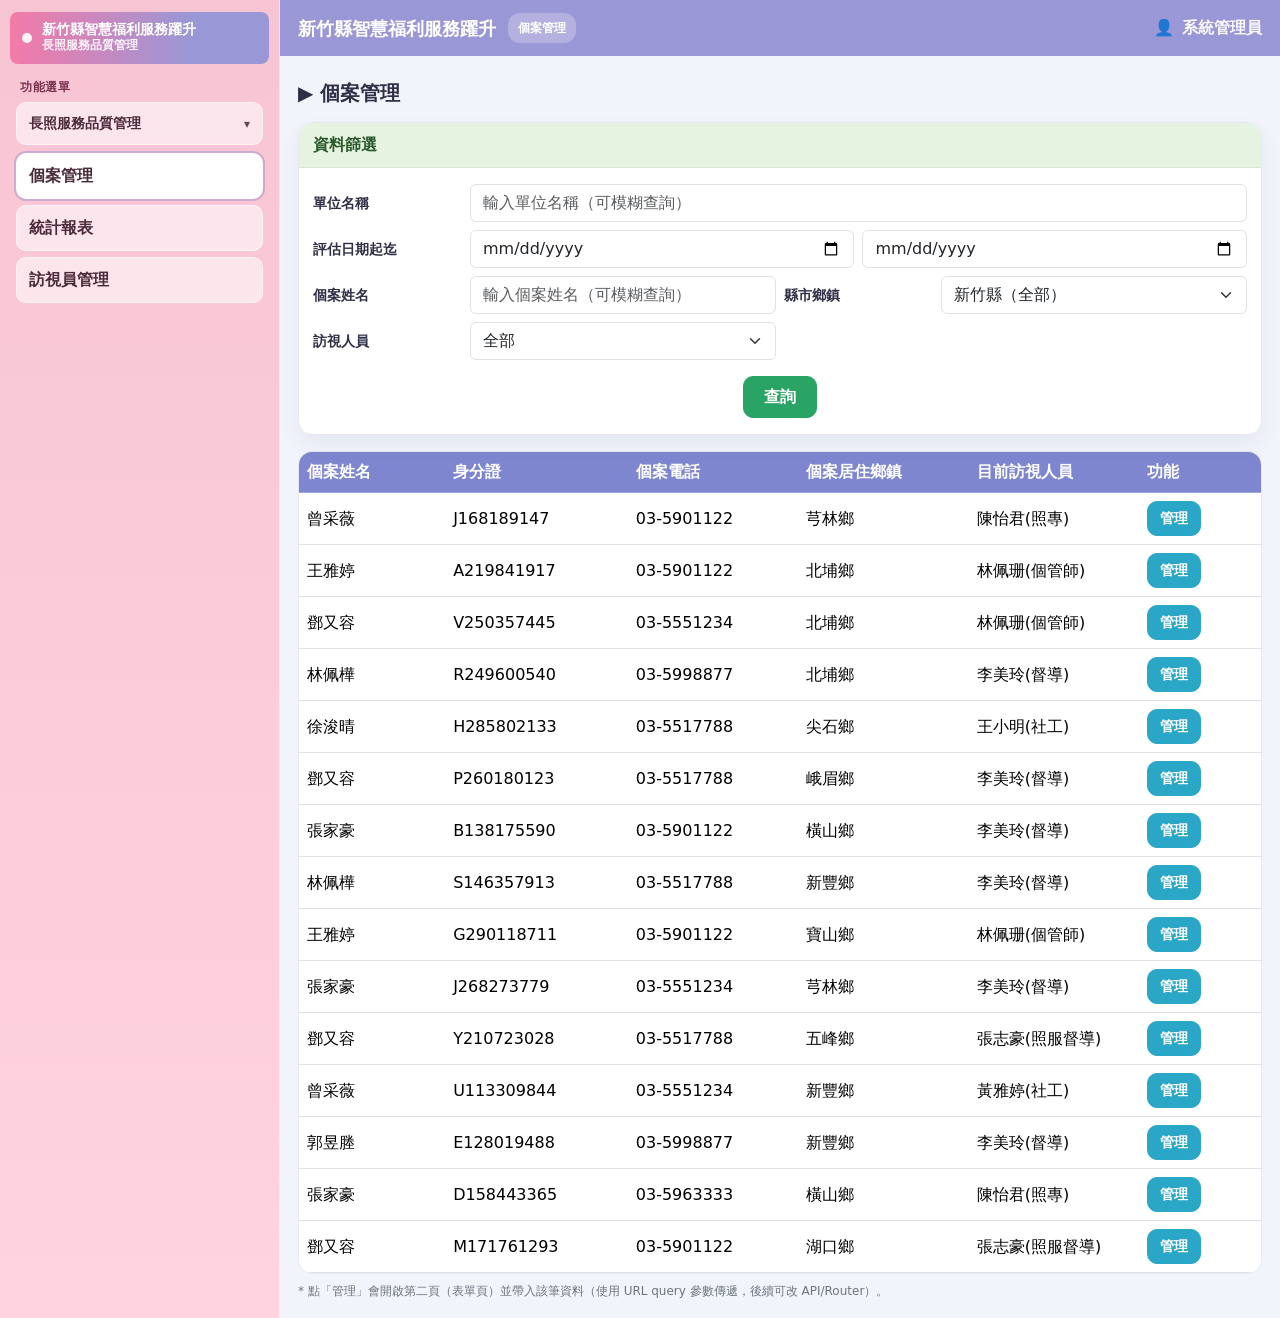
<file: index.html>
<!doctype html>
<html lang="zh-Hant-TW">
<head>
  <meta charset="utf-8" />
  <meta name="viewport" content="width=device-width, initial-scale=1" />
  <title>長照服務品質管理｜個案管理（查詢）</title>

  <!-- Bootstrap 5 (CDN) -->
  <link href="https://cdn.jsdelivr.net/npm/bootstrap@5.3.3/dist/css/bootstrap.min.css" rel="stylesheet" />
  <link rel="stylesheet" href="./assets/style.css" />
</head>
<body>
  <div class="app">
    <!-- Sidebar -->
    <aside class="sidebar">
      <div class="brand">
        <span class="dot"></span>
        <div>
          <div style="font-size:14px; line-height:1;">新竹縣智慧福利服務躍升</div>
          <div style="font-size:12px; opacity:.9; font-weight:800;">長照服務品質管理</div>
        </div>
      </div>

      <div class="nav-title">功能選單</div>

      <!-- 主類別：長照服務品質管理（可展開） -->
      <details class="mt-1" open>
        <summary class="menu-summary">
          <span class="menu-summary-title">長照服務品質管理</span>
          <span class="menu-summary-caret">▾</span>
        </summary>

        <ul class="menu mt-2">
          <li>
            <a class="active" href="./index.html">
              <span>個案管理</span>
            </a>
          </li>
          <li>
            <a href="./report.html">
              <span>統計報表</span>
            </a>
          </li>
          <li>
            <a href="./staff.html">
              <span>訪視員管理</span>
            </a>
          </li>
        </ul>
      </details>
    </aside>

    <!-- Main -->
    <main class="main">
      <header class="topbar">
        <div class="left">
          <span style="font-size:18px;">新竹縣智慧福利服務躍升</span>
          <span class="pill">個案管理</span>
        </div>
        <div style="opacity:.95; font-weight:800;">
          <span class="me-2">👤</span>系統管理員
        </div>
      </header>

      <div class="content">
        <div class="page-title">▶ 個案管理</div>

        <!-- Search card -->
        <section class="card">
          <div class="card-header-soft">資料篩選</div>

          <div class="form-grid">
            <!-- 查詢條件版面（依需求重新排列） -->
            <div class="search-rows">
              <!-- 1) 單位名稱：獨立一條 -->
              <div class="row align-items-center g-2 mb-2">
                <div class="col-lg-2"><label class="lbl" for="unitName">單位名稱</label></div>
                <div class="col-lg-10">
                  <input id="unitName" class="form-control" placeholder="輸入單位名稱（可模糊查詢）" />
                </div>
              </div>

              <!-- 2) 評估日期起迄：獨立一條 -->
              <div class="row align-items-center g-2 mb-2">
                <div class="col-lg-2"><label class="lbl" for="dateStart">評估日期起迄</label></div>
                <div class="col-lg-10 d-flex gap-2">
                  <input id="dateStart" type="date" class="form-control" />
                  <input id="dateEnd" type="date" class="form-control" />
                </div>
              </div>

              <!-- 3) 左：個案姓名｜右：縣市鄉鎮 -->
              <div class="row align-items-center g-2 mb-2">
                <div class="col-lg-2"><label class="lbl" for="caseName">個案姓名</label></div>
                <div class="col-lg-4">
                  <input id="caseName" class="form-control" placeholder="輸入個案姓名（可模糊查詢）" />
                </div>

                <div class="col-lg-2"><label class="lbl" for="town">縣市鄉鎮</label></div>
                <div class="col-lg-4">
                  <select id="town" class="form-select"></select>
                </div>
              </div>

              <!-- 4) 訪視人員：左邊下拉 -->
              <div class="row align-items-center g-2">
                <div class="col-lg-2"><label class="lbl" for="visitStaff">訪視人員</label></div>
                <div class="col-lg-4">
                  <select id="visitStaff" class="form-select"></select>
                </div>
                <div class="col-lg-6"></div>
              </div>
            </div>
          </div>

          <div class="actions-row">
            <button id="btnSearch" class="btn btn-brand">查詢</button>
          </div>
        </section>

        <!-- Results table -->
        <div class="table-wrap mt-3">
          <table class="table table-hover mb-0">
            <thead>
              <tr>
                <th style="width: 12%;">個案姓名</th>
                <th style="width: 15%;">身分證</th>
                <th style="width: 14%;">個案電話</th>
                <th style="width: 14%;">個案居住鄉鎮</th>
                <th style="width: 14%;">目前訪視人員</th>
                <th style="width: 10%;">功能</th>
              </tr>
            </thead>
            <tbody id="resultBody">
              <!-- rows injected by JS -->
            </tbody>
          </table>
        </div>

        <div class="small-hint mt-2">
          * 點「管理」會開啟第二頁（表單頁）並帶入該筆資料（使用 URL query 參數傳遞，後續可改 API/Router）。
        </div>
      </div>
    </main>
  </div>

  <script src="./assets/app.js"></script>
  <script>
    (async function init(){
      const data = await JOY.loadData();
      JOY.setSelectOptions(document.getElementById("town"), data.hsinchuTowns, "新竹縣（全部）");
      JOY.setSelectOptions(document.getElementById("visitStaff"), data.visitStaff || [], "全部");

      // initial render
      renderTable(data.mockRecords);

      document.getElementById("btnSearch").addEventListener("click", () => {
        const unitName = document.getElementById("unitName").value.trim();
        const caseName = document.getElementById("caseName").value.trim();
        const dateStart = document.getElementById("dateStart").value.trim();
        const dateEnd   = document.getElementById("dateEnd").value.trim();
        const town = document.getElementById("town").value;
        const visitStaff = document.getElementById("visitStaff").value;

        const filtered = data.mockRecords.filter(r => {
          return JOY.includesLike(r.unitName, unitName)
            && JOY.includesLike(r.caseName, caseName)
            && JOY.inDateRangeISO(r.assessDateISO, dateStart, dateEnd)
            && (town ? r.town === town : true)
            && (visitStaff ? r.visitStaff === visitStaff : true);
        });

        renderTable(filtered);
      });

      function renderTable(list){
        const tbody = document.getElementById("resultBody");
        tbody.innerHTML = "";

        if(!list.length){
          const tr = document.createElement("tr");
          tr.innerHTML = `<td colspan="6" class="text-center text-muted">查無資料</td>`;
          tbody.appendChild(tr);
          return;
        }

        for(const r of list){
          const tr = document.createElement("tr");
          tr.innerHTML = `
            <td>${escapeHtml(r.caseName)}</td>
            <td>${escapeHtml(r.idNo)}</td>
            <td>${escapeHtml(r.phone)}</td>
            <td>${escapeHtml(r.town)}</td>
            <td>${escapeHtml(r.visitStaff || "")}</td>
            <td>
              <button class="btn btn-action btn-sm" data-id="${r.id}">管理</button>
            </td>
          `;
          tbody.appendChild(tr);
        }

        tbody.querySelectorAll("button[data-id]").forEach(btn => {
          btn.addEventListener("click", () => {
            const id = btn.getAttribute("data-id");
            window.location.href = `./form.html?id=${encodeURIComponent(id)}`;
          });
        });
      }

      function escapeHtml(str){
        return String(str ?? "")
          .replaceAll("&","&amp;")
          .replaceAll("<","&lt;")
          .replaceAll(">","&gt;")
          .replaceAll('"',"&quot;")
          .replaceAll("'","&#039;");
      }
    })();
  </script>
</body>
</html>
</file>
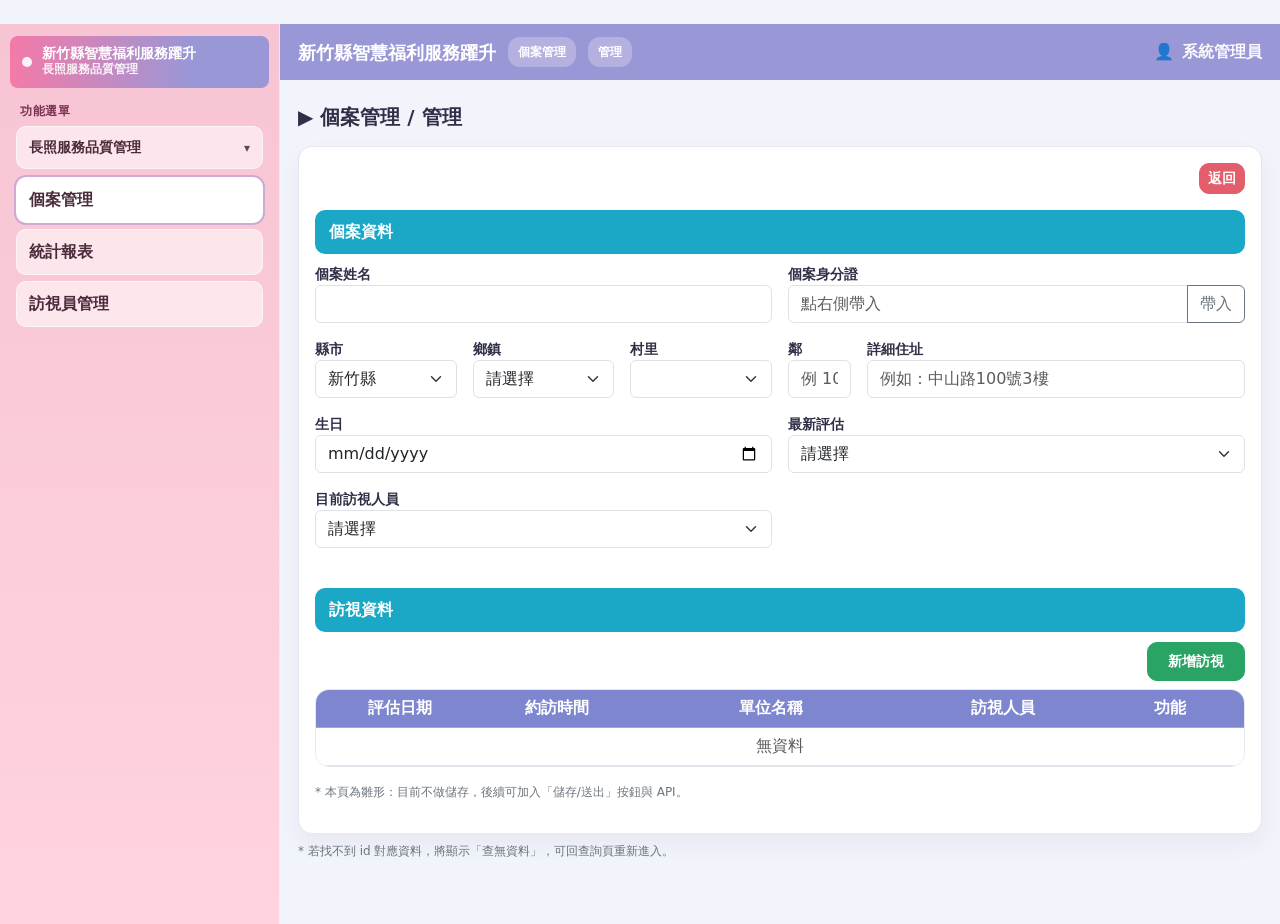
<file: form.html>
﻿﻿﻿﻿<!doctype html>
<html lang="zh-Hant-TW">
<head>
  <meta charset="utf-8" />
  <meta name="viewport" content="width=device-width, initial-scale=1" />
  <title>長照服務品質管理｜個案管理（管理）</title>

  <!-- Bootstrap 5 (CDN) -->
  <link href="https://cdn.jsdelivr.net/npm/bootstrap@5.3.3/dist/css/bootstrap.min.css" rel="stylesheet" />
  <link rel="stylesheet" href="./assets/style.css" />
</head>
<body>
  <div class="app">
    <!-- Sidebar -->
    <aside class="sidebar">
      <div class="brand">
        <span class="dot"></span>
        <div>
          <div style="font-size:14px; line-height:1;">新竹縣智慧福利服務躍升</div>
          <div style="font-size:12px; opacity:.9; font-weight:800;">長照服務品質管理</div>
        </div>
      </div>

      <div class="nav-title">功能選單</div>

      <details class="mt-1" open>
        <summary class="menu-summary">
          <span class="menu-summary-title">長照服務品質管理</span>
          <span class="menu-summary-caret">▾</span>
        </summary>

        <ul class="menu mt-2">
          <li>
            <a class="active" href="./index.html">
              <span>個案管理</span>
            </a>
          </li>
          <li>
            <a href="./report.html">
              <span>統計報表</span>
            </a>
          </li>
          <li>
            <a href="./staff.html">
              <span>訪視員管理</span>
            </a>
          </li>
        </ul>
      </details>
    </aside>

    <!-- Main -->
    <main class="main">
      <header class="topbar">
        <div class="left">
          <span style="font-size:18px;">新竹縣智慧福利服務躍升</span>
          <span class="pill">個案管理</span>
          <span class="pill">管理</span>
        </div>
        <div style="opacity:.95; font-weight:800;">
          <span class="me-2">👤</span>系統管理員
        </div>
      </header>

      <div class="content">
        <div class="page-title">▶ 個案管理 / 管理</div>

        
        <section class="card p-3">
          <div class="inline-tools">
            <button id="btnBack" class="btn btn-danger-soft btn-sm">返回</button>
          </div>

          <div class="section-title">個案資料</div>

          <form id="caseForm">
            <div class="row g-3">
              <!-- Row 1: 個案姓名 / 個案身分證 -->
              <div class="col-lg-6">
                <label class="lbl" for="fCaseName">個案姓名</label>
                <input id="fCaseName" class="form-control" />
              </div>

              <div class="col-lg-6">
                <label class="lbl" for="fIdNo">個案身分證</label>
                <div class="input-group">
                  <input id="fIdNo" class="form-control" placeholder="點右側帶入" readonly />
                  <button class="btn btn-outline-secondary" type="button" id="btnFillIdNo">帶入</button>
                </div>
              </div>

              <!-- Row 2: 住址（同一行：縣市、鄉鎮、村里、鄰、詳細住址） -->
              <div class="col-lg-2">
                <label class="lbl" for="fCounty">縣市</label>
                <select id="fCounty" class="form-select">
                  <option value="新竹縣">新竹縣</option>
                </select>
              </div>

              <div class="col-lg-2">
                <label class="lbl" for="fTown">鄉鎮</label>
                <select id="fTown" class="form-select"></select>
              </div>

              <div class="col-lg-2">
                <label class="lbl" for="fVillage">村里</label>
                <select id="fVillage" class="form-select"></select>
              </div>

              <div class="col-lg-1">
                <label class="lbl" for="fNeighbor">鄰</label>
                <input id="fNeighbor" class="form-control" placeholder="例 10" />
              </div>

              <div class="col-lg-5">
                <label class="lbl" for="fAddressDetail">詳細住址</label>
                <input id="fAddressDetail" class="form-control" placeholder="例如：中山路100號3樓" />
              </div>

              <!-- Row 3: 生日 / 評估 -->
              <div class="col-lg-6">
                <label class="lbl" for="fBirthday">生日</label>
                <input id="fBirthday" type="date" class="form-control" />
              </div>

              <div class="col-lg-6">
                <label class="lbl" for="fAssessmentType">最新評估</label>
                <select id="fAssessmentType" class="form-select">
                  <option value="">請選擇</option>
                  <option value="初評">初評</option>
                  <option value="一般複評">一般複評</option>
                  <option value="出準初評">出準初評</option>
                  <option value="短期間重複評估">短期間重複評估</option>
                  <option value="住宿式機構">住宿式機構</option>
                </select>
              </div>

              <!-- Row 4: 訪視人員（最下面，單行左） -->
              <div class="col-lg-6">
                <label class="lbl" for="fVisitStaff">目前訪視人員</label>
                <select id="fVisitStaff" class="form-select"></select>
              </div>
              <div class="col-lg-6"></div>
              <!-- 訪視資料區塊 -->
              <div class="col-12">
                <div class="section-title mt-4">訪視資料</div>
                <div class="d-flex justify-content-end">
                  <button id="btnAddVisit" type="button" class="btn btn-brand btn-sm">新增訪視</button>
                </div>

                <div class="table-wrap mt-2">
                  <table class="table table-hover mb-0" aria-label="訪視資料表">
                    <thead>
                      <tr class="text-center">
                        <th style="width: 18%;">評估日期</th>
                        <th style="width: 16%;">約訪時間</th>
                        <th style="width: 30%;">單位名稱</th>
                        <th style="width: 20%;">訪視人員</th>
                        <th style="width: 16%;">功能</th>
                      </tr>
                    </thead>
                    <tbody id="visitTableBody">
                      <tr><td colspan="5" class="text-center text-muted">無資料</td></tr>
                    </tbody>
                  </table>
                </div>

              </div>

            </div>

            <div class="readonly-note mt-3">
              * 本頁為雛形：目前不做儲存，後續可加入「儲存/送出」按鈕與 API。
            </div>
          </form>
        </section>


        <div class="small-hint mt-2">
          * 若找不到 id 對應資料，將顯示「查無資料」，可回查詢頁重新進入。
        </div>
      </div>
    </main>
  </div>

  <script src="./assets/app.js"></script>
  <script>
    (async function init(){
      const id = JOY.getQueryParam("id");
      const data = await JOY.loadData();
      const rec = (data.mockRecords || []).find(x => x.id === id);
      document.getElementById("btnBack").addEventListener("click", () => {
        window.location.href = "./index.html";
      });

      // setup town/village/staff options
      JOY.setSelectOptions(document.getElementById("fTown"), data.hsinchuTowns || [], "請選擇");
      JOY.setSelectOptions(document.getElementById("fVisitStaff"), data.visitStaff || [], "請選擇");

      function refreshVillages(){
        const town = document.getElementById("fTown").value;
        const villages = JOY.safeGetVillages(data, town);
        JOY.setSelectOptions(document.getElementById("fVillage"), villages, "請選擇");
      }
      document.getElementById("fTown").addEventListener("change", refreshVillages);

      if(!rec){
        alert("查無資料（mock），請返回查詢頁重新操作。");
        return;
      }

      // fill fields from record
      document.getElementById("fCaseName").value = rec.caseName || "";
      document.getElementById("fBirthday").value = rec.birthday || "";
document.getElementById("fTown").value = rec.town || "";
      refreshVillages();
      document.getElementById("fVillage").value = rec.village || "";
      document.getElementById("fNeighbor").value = rec.neighbor || "";
      document.getElementById("fAddressDetail").value = rec.addressDetail || "";
document.getElementById("fVisitStaff").value = rec.visitStaff || "";

      // 模擬三筆資料 (移至外層以便 click 事件使用)
      const mockVisitRows = [
        { id: "m1", assessDate: "2024-12-01", visitTime: "09:00", unitName: "新竹縣長照中心", visitStaff: "王小明" },
        { id: "m2", assessDate: "2025-01-15", visitTime: "14:00", unitName: "竹北日照中心", visitStaff: "陳大文" },
        { id: "m3", assessDate: "2025-02-20", visitTime: "10:30", unitName: "湖口護理之家", visitStaff: "林小美" }
      ];

      // render visit records table
      function renderVisitTable(){
        const currentStaff = document.getElementById("fVisitStaff").value || "";
        const tbody = document.getElementById("visitTableBody");
        
        tbody.innerHTML = "";
        mockVisitRows
          .forEach(v => {
            const tr = document.createElement("tr");
            tr.innerHTML = `
              <td class="text-center">${escapeHtml(v.assessDate)}</td>
              <td class="text-center">${escapeHtml(v.visitTime)}</td>
              <td>${escapeHtml(v.unitName)}</td>
              <td class="text-center">${escapeHtml(v.visitStaff)}</td>
              <td class="text-center">
                <button type="button" class="btn btn-primary btn-sm" data-act="edit" data-id="${v.id}">管理</button>
              </td>
            `;
            tbody.appendChild(tr);
          });
      }
      renderVisitTable();

      document.getElementById("fVisitStaff").addEventListener("change", renderVisitTable);

      document.getElementById("visitTableBody").addEventListener("click", (e) => {
        const btn = e.target.closest("button");
        if(!btn) return;
        const id = btn.getAttribute("data-id");
        const act = btn.getAttribute("data-act");
        const v = mockVisitRows.find(x => x.id === id);
        if(!v) return;
        
        // 跳轉至訪視紀錄表單頁面，傳遞 visitId, act, 以及原本的 caseId (用於返回)
        const caseId = JOY.getQueryParam("id");
        window.location.href = `./visit-form.html?visitId=${encodeURIComponent(id)}&act=${encodeURIComponent(act)}&caseId=${encodeURIComponent(caseId)}`;
      });

      // Add Visit Button
      document.getElementById("btnAddVisit").addEventListener("click", () => {
        const caseId = JOY.getQueryParam("id");
        window.location.href = `./visit-form.html?act=add&caseId=${encodeURIComponent(caseId)}`;
      });

      // ID No fill button
      const btnFill = document.getElementById("btnFillIdNo");
      btnFill.addEventListener("click", () => {
        document.getElementById("fIdNo").value = rec.idNo || "";
      });

      function escapeHtml(str){
        return String(str ?? "")
          .replaceAll("&","&amp;")
          .replaceAll("<","&lt;")
          .replaceAll(">","&gt;")
          .replaceAll('"',"&quot;")
          .replaceAll("'","&#039;");
      }

      // default check for 1966 (mock: random)
    })();
  </script>
</body>
</html>
</file>
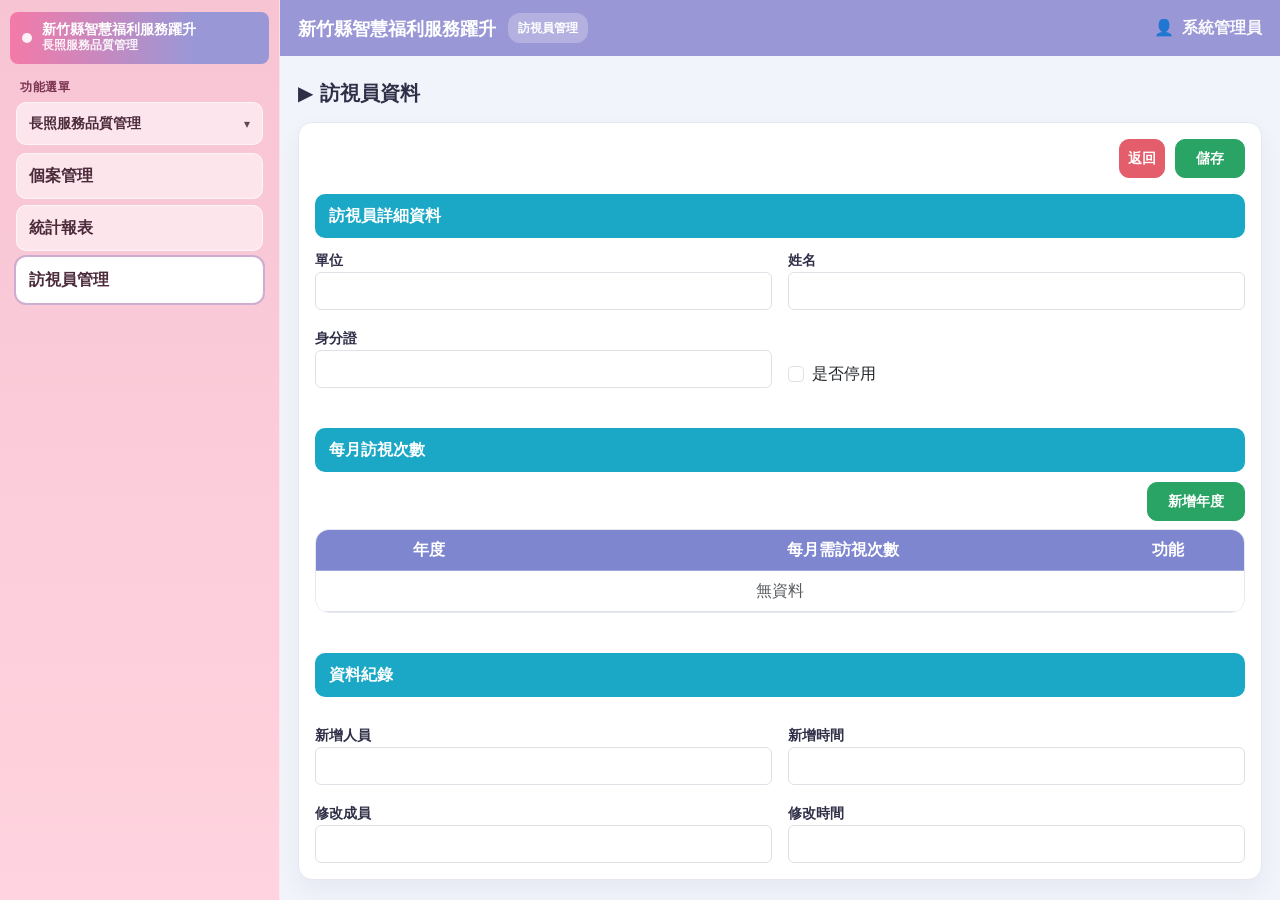
<file: staff-form.html>
<!doctype html>
<html lang="zh-Hant-TW">
<head>
  <meta charset="utf-8" />
  <meta name="viewport" content="width=device-width, initial-scale=1" />
  <title>長照服務品質管理｜訪視員資料</title>

  <!-- Bootstrap 5 (CDN) -->
  <link href="https://cdn.jsdelivr.net/npm/bootstrap@5.3.3/dist/css/bootstrap.min.css" rel="stylesheet" />
  <link rel="stylesheet" href="./assets/style.css" />
</head>
<body>
  <div class="app">
    <!-- Sidebar -->
    <aside class="sidebar">
      <div class="brand">
        <span class="dot"></span>
        <div>
          <div style="font-size:14px; line-height:1;">新竹縣智慧福利服務躍升</div>
          <div style="font-size:12px; opacity:.9; font-weight:800;">長照服務品質管理</div>
        </div>
      </div>

      <div class="nav-title">功能選單</div>

      <details class="mt-1" open>
        <summary class="menu-summary">
          <span class="menu-summary-title">長照服務品質管理</span>
          <span class="menu-summary-caret">▾</span>
        </summary>

        <ul class="menu mt-2">
          <li>
            <a href="./index.html">
              <span>個案管理</span>
            </a>
          </li>
          <li>
            <a href="./report.html">
              <span>統計報表</span>
            </a>
          </li>
          <li>
            <a class="active" href="./staff.html">
              <span>訪視員管理</span>
            </a>
          </li>
        </ul>
      </details>
    </aside>

    <!-- Main -->
    <main class="main">
      <header class="topbar">
        <div class="left">
          <span style="font-size:18px;">新竹縣智慧福利服務躍升</span>
          <span class="pill">訪視員管理</span>
        </div>
        <div style="opacity:.95; font-weight:800;">
          <span class="me-2">👤</span>系統管理員
        </div>
      </header>

      <div class="content">
        <div class="page-title">▶ 訪視員資料</div>

        <section class="card p-3">
          <div class="inline-tools">
            <button id="btnBack" type="button" class="btn btn-danger-soft btn-sm">返回</button>
            <button id="btnSave" type="button" class="btn btn-brand btn-sm">儲存</button>
          </div>

          <div class="section-title">訪視員詳細資料</div>

          <form id="staffForm">
            <div class="row g-3">
              
              <div class="col-lg-6">
                <label class="lbl" for="fUnit">單位</label>
                <input id="fUnit" class="form-control" />
              </div>
              <div class="col-lg-6">
                <label class="lbl" for="fName">姓名</label>
                <input id="fName" class="form-control" />
              </div>

              <div class="col-lg-6">
                <label class="lbl" for="fIdNo">身分證</label>
                <input id="fIdNo" class="form-control" />
              </div>
              <div class="col-lg-6 d-flex align-items-end">
                <div class="form-check">
                  <input class="form-check-input" type="checkbox" id="fDisabled">
                  <label class="form-check-label" for="fDisabled">是否停用</label>
                </div>
              </div>

              <!-- Monthly Visit Count Section -->
              <div class="col-12">
                <div class="section-title mt-4">每月訪視次數</div>
                <div class="d-flex justify-content-end">
                  <button id="btnAddYear" type="button" class="btn btn-brand btn-sm">新增年度</button>
                </div>
                <div class="table-wrap mt-2">
                  <table class="table table-hover mb-0">
                    <thead>
                      <tr>
                        <th class="text-center">年度</th>
                        <th class="text-center">每月需訪視次數</th>
                        <th style="width: 100px;">功能</th>
                      </tr>
                    </thead>
                    <tbody id="visitCountBody"></tbody>
                  </table>
                </div>
              </div>

              <!-- Audit fields -->
              <div class="col-12"><div class="section-title mt-4">資料紀錄</div></div>
              
              <div class="col-lg-6">
                <label class="lbl" for="fCreatedBy">新增人員</label>
                <input id="fCreatedBy" class="form-control" readonly />
              </div>
              <div class="col-lg-6">
                <label class="lbl" for="fCreatedAt">新增時間</label>
                <input id="fCreatedAt" class="form-control" readonly />
              </div>
              <div class="col-lg-6">
                <label class="lbl" for="fUpdatedBy">修改成員</label>
                <input id="fUpdatedBy" class="form-control" readonly />
              </div>
              <div class="col-lg-6">
                <label class="lbl" for="fUpdatedAt">修改時間</label>
                <input id="fUpdatedAt" class="form-control" readonly />
              </div>

            </div>
          </form>
        </section>
      </div>
    </main>
  </div>

  <script src="./assets/app.js"></script>
  <script>
    (async function init(){
      if (!window.JOY) { alert("app.js not loaded!"); return; }
      const act = JOY.getQueryParam("act"); // 'edit' or 'add'
      const id = JOY.getQueryParam("id");
      
      // 模擬訪視員資料 (實務上應從 API 取得)
      // 包含新增/修改的紀錄
      const mockStaffData = {
        "s1": { 
          id: "s1", unit: "新竹縣長照中心", name: "王小明", idNo: "A123456789", disabled: false, 
          createdBy: "系統管理員", createdAt: "2025-01-10 09:00:00", updatedBy: "系統管理員", updatedAt: "2025-01-10 09:00:00",
          visitCounts: [{year: "113", count: 20}, {year: "114", count: 25}]
        },
        "s2": { 
          id: "s2", unit: "竹北日照中心", name: "陳大文", idNo: "B123456789", disabled: false, 
          createdBy: "系統管理員", createdAt: "2025-01-11 14:30:00", updatedBy: "系統管理員", updatedAt: "2025-01-11 14:30:00",
          visitCounts: [{year: "114", count: 30}]
        },
        "s3": { 
          id: "s3", unit: "湖口護理之家", name: "林小美", idNo: "C123456789", disabled: true, 
          createdBy: "系統管理員", createdAt: "2025-02-01 11:00:00", updatedBy: "張督導", updatedAt: "2025-02-05 16:20:00",
          visitCounts: []
        }
      };

      const pageTitle = document.querySelector(".page-title");
      let currentVisitCounts = [];

      if (act === 'edit') {
        pageTitle.innerText = "▶ 訪視員管理 / 編輯";
        const rec = mockStaffData[id];
        if (rec) {
          document.getElementById("fUnit").value = rec.unit || "";
          document.getElementById("fName").value = rec.name || "";
          document.getElementById("fIdNo").value = rec.idNo || "";
          document.getElementById("fDisabled").checked = rec.disabled;
          document.getElementById("fCreatedBy").value = rec.createdBy || "";
          document.getElementById("fCreatedAt").value = rec.createdAt || "";
          document.getElementById("fUpdatedBy").value = rec.updatedBy || "";
          document.getElementById("fUpdatedAt").value = rec.updatedAt || "";
          currentVisitCounts = rec.visitCounts || [];
        } else {
          alert("查無此訪視員資料！");
          window.location.href = "./staff.html";
        }
      } else if (act === 'add') {
        pageTitle.innerText = "▶ 訪視員管理 / 新增";
        // 新增模式下，紀錄欄位為空，並預設帶入操作者資訊
        document.getElementById("fCreatedBy").value = "系統管理員 (儲存後產生)";
        document.getElementById("fCreatedAt").value = "(儲存後產生)";
        document.getElementById("fUpdatedBy").value = "";
        document.getElementById("fUpdatedAt").value = "";
        currentVisitCounts = [];
      }

      function renderVisitCounts() {
        const tbody = document.getElementById("visitCountBody");
        tbody.innerHTML = "";
        if (currentVisitCounts.length === 0) {
          tbody.innerHTML = `<tr><td colspan="3" class="text-center text-muted">無資料</td></tr>`;
          return;
        }
        currentVisitCounts.forEach((item, idx) => {
          const tr = document.createElement("tr");
          // In a real app, we'd use a unique ID for the record, but year is fine for this prototype.
          tr.innerHTML = `
            <td class="text-center">${JOY.escapeHtml(item.year)}</td>
            <td class="text-center">${JOY.escapeHtml(item.count)}</td>
            <td class="text-center"><button type="button" class="btn btn-primary btn-sm" data-act="edit-year" data-year="${item.year}">管理</button></td>
          `;
          tbody.appendChild(tr);
        });
      }

      renderVisitCounts();

      document.getElementById("btnAddYear").addEventListener("click", () => {
        window.location.href = `./staff-visit-count-form.html?act=add&staffId=${encodeURIComponent(id)}`;
      });

      // Event delegation for "管理" buttons in the visit count table
      document.getElementById("visitCountBody").addEventListener("click", (e) => {
        const btn = e.target.closest("button[data-act='edit-year']");
        if (!btn) return;
        const year = btn.dataset.year;
        window.location.href = `./staff-visit-count-form.html?act=edit&staffId=${encodeURIComponent(id)}&year=${year}`;
      });

      // 按鈕事件
      document.getElementById("btnBack").addEventListener("click", () => {
        window.location.href = `./staff.html`;
      });

      document.getElementById("btnSave").addEventListener("click", () => {
        const name = document.getElementById("fName").value;
        if (!name) {
          alert("請輸入姓名！");
          return;
        }
        alert(`儲存成功！\n\n姓名：${name}`);
        window.location.href = `./staff.html`;
      });

    })();
  </script>
</body>
</html>
</file>
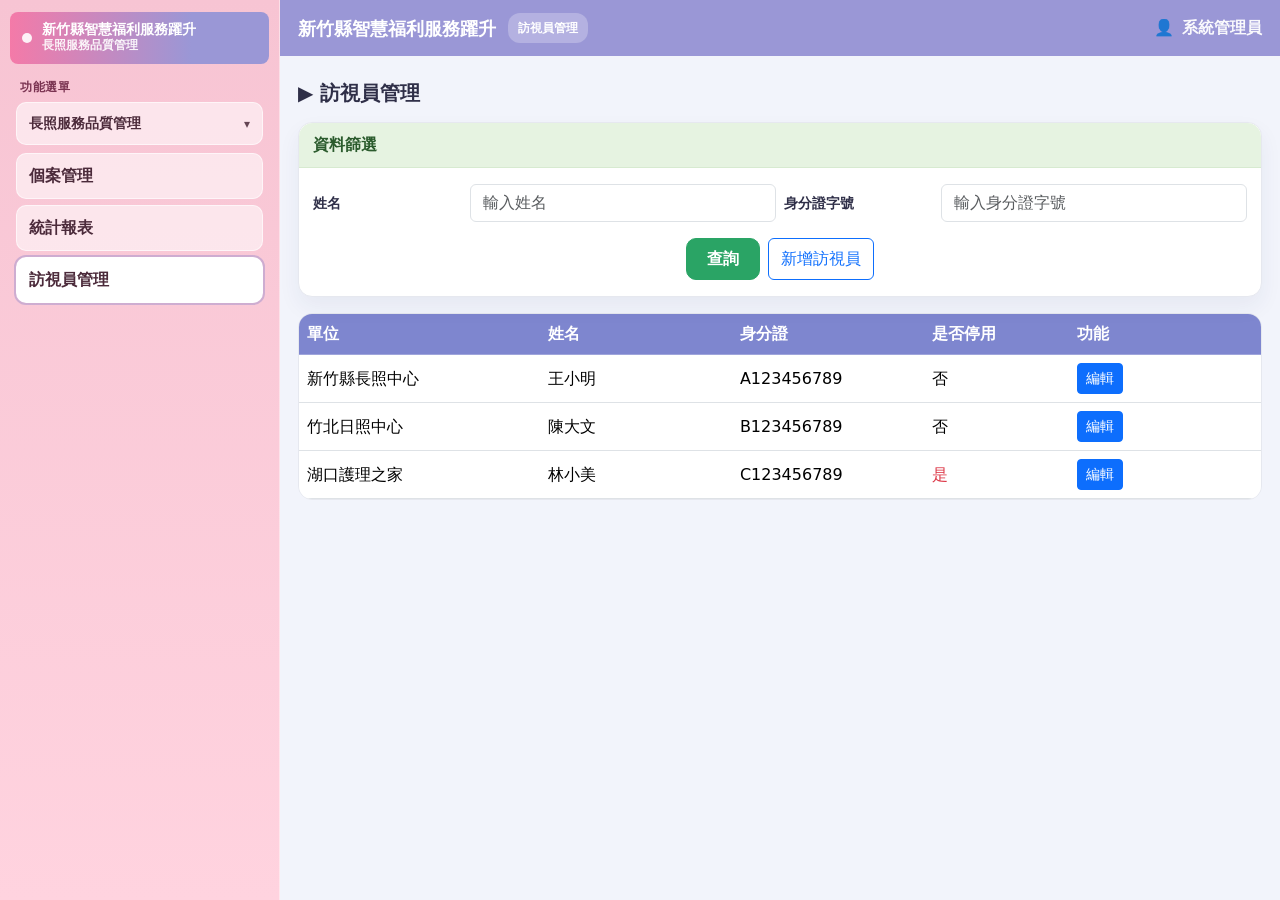
<file: staff-visit-count-form.html>
<!doctype html>
<html lang="zh-Hant-TW">
<head>
  <meta charset="utf-8" />
  <meta name="viewport" content="width=device-width, initial-scale=1" />
  <title>長照服務品質管理｜編輯訪視次數</title>

  <!-- Bootstrap 5 (CDN) -->
  <link href="https://cdn.jsdelivr.net/npm/bootstrap@5.3.3/dist/css/bootstrap.min.css" rel="stylesheet" />
  <link rel="stylesheet" href="./assets/style.css" />
</head>
<body>
  <div class="app">
    <!-- Sidebar -->
    <aside class="sidebar">
      <div class="brand">
        <span class="dot"></span>
        <div>
          <div style="font-size:14px; line-height:1;">新竹縣智慧福利服務躍升</div>
          <div style="font-size:12px; opacity:.9; font-weight:800;">長照服務品質管理</div>
        </div>
      </div>

      <div class="nav-title">功能選單</div>

      <details class="mt-1" open>
        <summary class="menu-summary">
          <span class="menu-summary-title">長照服務品質管理</span>
          <span class="menu-summary-caret">▾</span>
        </summary>

        <ul class="menu mt-2">
          <li>
            <a href="./index.html">
              <span>個案管理</span>
            </a>
          </li>
          <li>
            <a href="./report.html">
              <span>統計報表</span>
            </a>
          </li>
          <li>
            <a class="active" href="./staff.html">
              <span>訪視員管理</span>
            </a>
          </li>
        </ul>
      </details>
    </aside>

    <!-- Main -->
    <main class="main">
      <header class="topbar">
        <div class="left">
          <span style="font-size:18px;">新竹縣智慧福利服務躍升</span>
          <span class="pill">訪視員管理</span>
        </div>
        <div style="opacity:.95; font-weight:800;">
          <span class="me-2">👤</span>系統管理員
        </div>
      </header>

      <div class="content">
        <div id="pageTitle" class="page-title">▶ 訪視員管理 / 每月訪視次數</div>

        <section class="card p-3">
          <div class="inline-tools">
            <button id="btnBack" type="button" class="btn btn-danger-soft btn-sm">返回</button>
            <button id="btnSave" type="button" class="btn btn-brand btn-sm">儲存</button>
          </div>

          <div class="section-title">編輯年度訪視次數</div>

          <form id="visitCountForm">
            <div class="row g-3">
              
              <div class="col-lg-6">
                <label class="lbl" for="vcYear">年度</label>
                <input id="vcYear" type="number" class="form-control" placeholder="例如：114" />
              </div>
              <div class="col-lg-6">
                <label class="lbl" for="vcCount">每月需訪視次數</label>
                <input id="vcCount" type="number" class="form-control" placeholder="請輸入數字" />
              </div>

            </div>
          </form>
        </section>
      </div>
    </main>
  </div>

  <script src="./assets/app.js"></script>
  <script>
    (async function init(){
      if (!window.JOY) { alert("app.js not loaded!"); return; }
      const act = JOY.getQueryParam("act");
      const staffId = JOY.getQueryParam("staffId");
      const year = JOY.getQueryParam("year");

      // Re-using the same mock data structure for lookup
      const mockStaffData = {
        "s1": { id: "s1", visitCounts: [{year: "113", count: 20}, {year: "114", count: 25}] },
        "s2": { id: "s2", visitCounts: [{year: "114", count: 30}] },
        "s3": { id: "s3", visitCounts: [] }
      };

      const pageTitleEl = document.getElementById("pageTitle");
      const yearInput = document.getElementById("vcYear");
      const countInput = document.getElementById("vcCount");

      if (act === 'edit') {
        pageTitleEl.innerText = "▶ 訪視員管理 / 編輯訪視次數";
        const staff = mockStaffData[staffId];
        const visitCount = staff?.visitCounts.find(vc => vc.year === year);

        if (visitCount) {
          yearInput.value = visitCount.year;
          yearInput.readOnly = true; // Year is the key, should not be editable
          countInput.value = visitCount.count;
        } else {
          alert("查無該年度資料！");
          window.location.href = `./staff-form.html?id=${encodeURIComponent(staffId)}`;
        }
      } else if (act === 'add') {
        pageTitleEl.innerText = "▶ 訪視員管理 / 新增訪視次數";
        const currentRocYear = new Date().getFullYear() - 1911;
        yearInput.value = currentRocYear;
      } else {
        alert("無效的操作！");
        window.location.href = './staff.html';
      }

      // Back button
      document.getElementById("btnBack").addEventListener("click", () => {
        window.location.href = `./staff-form.html?id=${encodeURIComponent(staffId)}`;
      });

      // Save button
      document.getElementById("btnSave").addEventListener("click", () => {
        const yearVal = yearInput.value;
        const countVal = countInput.value;

        if (!yearVal || !countVal) {
          alert("年度與次數皆不可為空！");
          return;
        }
        if (isNaN(parseFloat(yearVal)) || isNaN(parseFloat(countVal))) {
            alert("年度與次數必須為數字！");
            return;
        }

        alert(`儲存成功！\n\n年度: ${yearVal}\n次數: ${countVal}`);
        window.location.href = `./staff-form.html?id=${encodeURIComponent(staffId)}`;
      });

    })();
  </script>
</body>
</html>
</file>
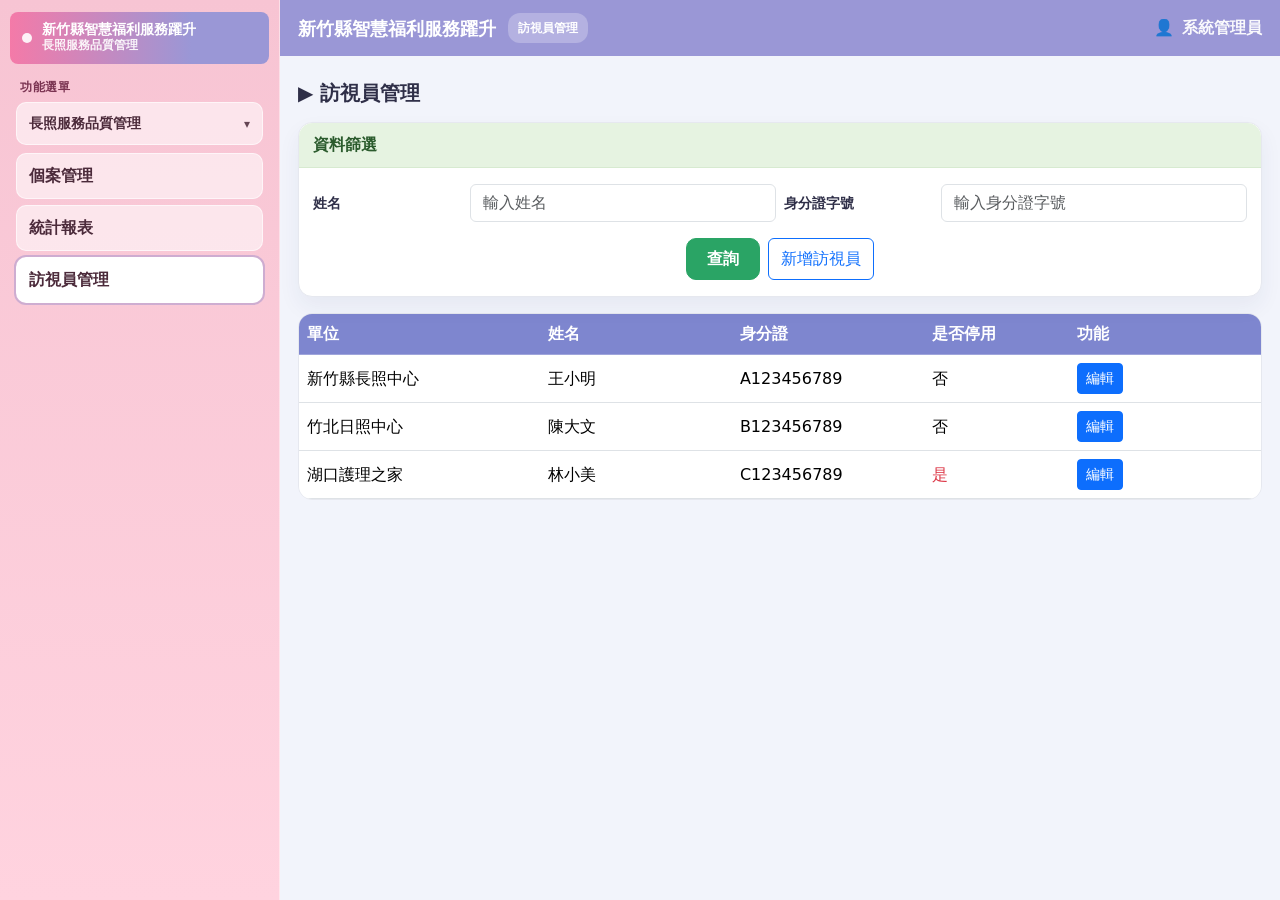
<file: staff.html>
<!doctype html>
<html lang="zh-Hant-TW">
<head>
  <meta charset="utf-8" />
  <meta name="viewport" content="width=device-width, initial-scale=1" />
  <title>長照服務品質管理｜訪視員管理</title>

  <!-- Bootstrap 5 (CDN) -->
  <link href="https://cdn.jsdelivr.net/npm/bootstrap@5.3.3/dist/css/bootstrap.min.css" rel="stylesheet" />
  <link rel="stylesheet" href="./assets/style.css" />
</head>
<body>
  <div class="app">
    <!-- Sidebar -->
    <aside class="sidebar">
      <div class="brand">
        <span class="dot"></span>
        <div>
          <div style="font-size:14px; line-height:1;">新竹縣智慧福利服務躍升</div>
          <div style="font-size:12px; opacity:.9; font-weight:800;">長照服務品質管理</div>
        </div>
      </div>

      <div class="nav-title">功能選單</div>

      <details class="mt-1" open>
        <summary class="menu-summary">
          <span class="menu-summary-title">長照服務品質管理</span>
          <span class="menu-summary-caret">▾</span>
        </summary>

        <ul class="menu mt-2">
          <li>
            <a href="./index.html">
              <span>個案管理</span>
            </a>
          </li>
          <li>
            <a href="./report.html">
              <span>統計報表</span>
            </a>
          </li>
          <li>
            <a class="active" href="./staff.html">
              <span>訪視員管理</span>
            </a>
          </li>
        </ul>
      </details>
    </aside>

    <!-- Main -->
    <main class="main">
      <header class="topbar">
        <div class="left">
          <span style="font-size:18px;">新竹縣智慧福利服務躍升</span>
          <span class="pill">訪視員管理</span>
        </div>
        <div style="opacity:.95; font-weight:800;">
          <span class="me-2">👤</span>系統管理員
        </div>
      </header>

      <div class="content">
        <div class="page-title">▶ 訪視員管理</div>

        <!-- Search card -->
        <section class="card">
          <div class="card-header-soft">資料篩選</div>

          <div class="form-grid">
            <div class="row align-items-center g-2">
              <div class="col-lg-2"><label class="lbl" for="sName">姓名</label></div>
              <div class="col-lg-4">
                <input id="sName" class="form-control" placeholder="輸入姓名" />
              </div>

              <div class="col-lg-2"><label class="lbl" for="sIdNo">身分證字號</label></div>
              <div class="col-lg-4">
                <input id="sIdNo" class="form-control" placeholder="輸入身分證字號" />
              </div>
            </div>
          </div>

          <div class="actions-row">
            <button id="btnSearch" class="btn btn-brand">查詢</button>
            <button id="btnAdd" class="btn btn-outline-primary ms-2">新增訪視員</button>
          </div>
        </section>

        <!-- Results table -->
        <div class="table-wrap mt-3">
          <table class="table table-hover mb-0">
            <thead>
              <tr>
                <th style="width: 25%;">單位</th>
                <th style="width: 20%;">姓名</th>
                <th style="width: 20%;">身分證</th>
                <th style="width: 15%;">是否停用</th>
                <th style="width: 20%;">功能</th>
              </tr>
            </thead>
            <tbody id="resultBody">
              <!-- rows injected by JS -->
            </tbody>
          </table>
        </div>
      </div>
    </main>
  </div>

  <script src="./assets/app.js"></script>
  <script>
    (async function init(){
      if (!window.JOY) { alert("app.js not loaded!"); return; }
      // 模擬訪視員資料 (實務上應從 API 取得)
      const mockStaff = [
        { id: "s1", unit: "新竹縣長照中心", name: "王小明", idNo: "A123456789", disabled: false, createdBy: "系統管理員", createdAt: "2025-01-10 09:00:00", updatedBy: "系統管理員", updatedAt: "2025-01-10 09:00:00" },
        { id: "s2", unit: "竹北日照中心", name: "陳大文", idNo: "B123456789", disabled: false, createdBy: "系統管理員", createdAt: "2025-01-11 14:30:00", updatedBy: "系統管理員", updatedAt: "2025-01-11 14:30:00" },
        { id: "s3", unit: "湖口護理之家", name: "林小美", idNo: "C123456789", disabled: true, createdBy: "系統管理員", createdAt: "2025-02-01 11:00:00", updatedBy: "張督導", updatedAt: "2025-02-05 16:20:00" }
      ];

      function renderTable(list){
        const tbody = document.getElementById("resultBody");
        tbody.innerHTML = "";
        if(!list.length){
          tbody.innerHTML = `<tr><td colspan="5" class="text-center text-muted">查無資料</td></tr>`;
          return;
        }
        list.forEach(s => {
          const tr = document.createElement("tr");
          tr.innerHTML = `
            <td>${JOY.escapeHtml(s.unit)}</td>
            <td>${JOY.escapeHtml(s.name)}</td>
            <td>${JOY.escapeHtml(s.idNo)}</td>
            <td>${s.disabled ? '<span class="text-danger">是</span>' : '否'}</td>
            <td><button class="btn btn-sm btn-primary" data-id="${s.id}" data-act="edit">編輯</button></td>
          `;
          tbody.appendChild(tr);
        });
      }

      // 初始顯示
      renderTable(mockStaff);

      // 查詢功能
      document.getElementById("btnSearch").addEventListener("click", () => {
        const nameVal = document.getElementById("sName").value.trim();
        const idVal = document.getElementById("sIdNo").value.trim();
        
        const filtered = mockStaff.filter(s => {
          return JOY.includesLike(s.name, nameVal) && JOY.includesLike(s.idNo, idVal);
        });
        renderTable(filtered);
      });

      // 新增按鈕
      document.getElementById("btnAdd").addEventListener("click", () => {
        window.location.href = `./staff-form.html?act=add`;
      });

      // 編輯按鈕 (事件委派)
      document.getElementById("resultBody").addEventListener("click", (e) => {
        const btn = e.target.closest("button[data-act='edit']");
        if (!btn) return;
        const id = btn.dataset.id;
        window.location.href = `./staff-form.html?act=edit&id=${encodeURIComponent(id)}`;
      });
    })();
  </script>
</body>
</html>
</file>
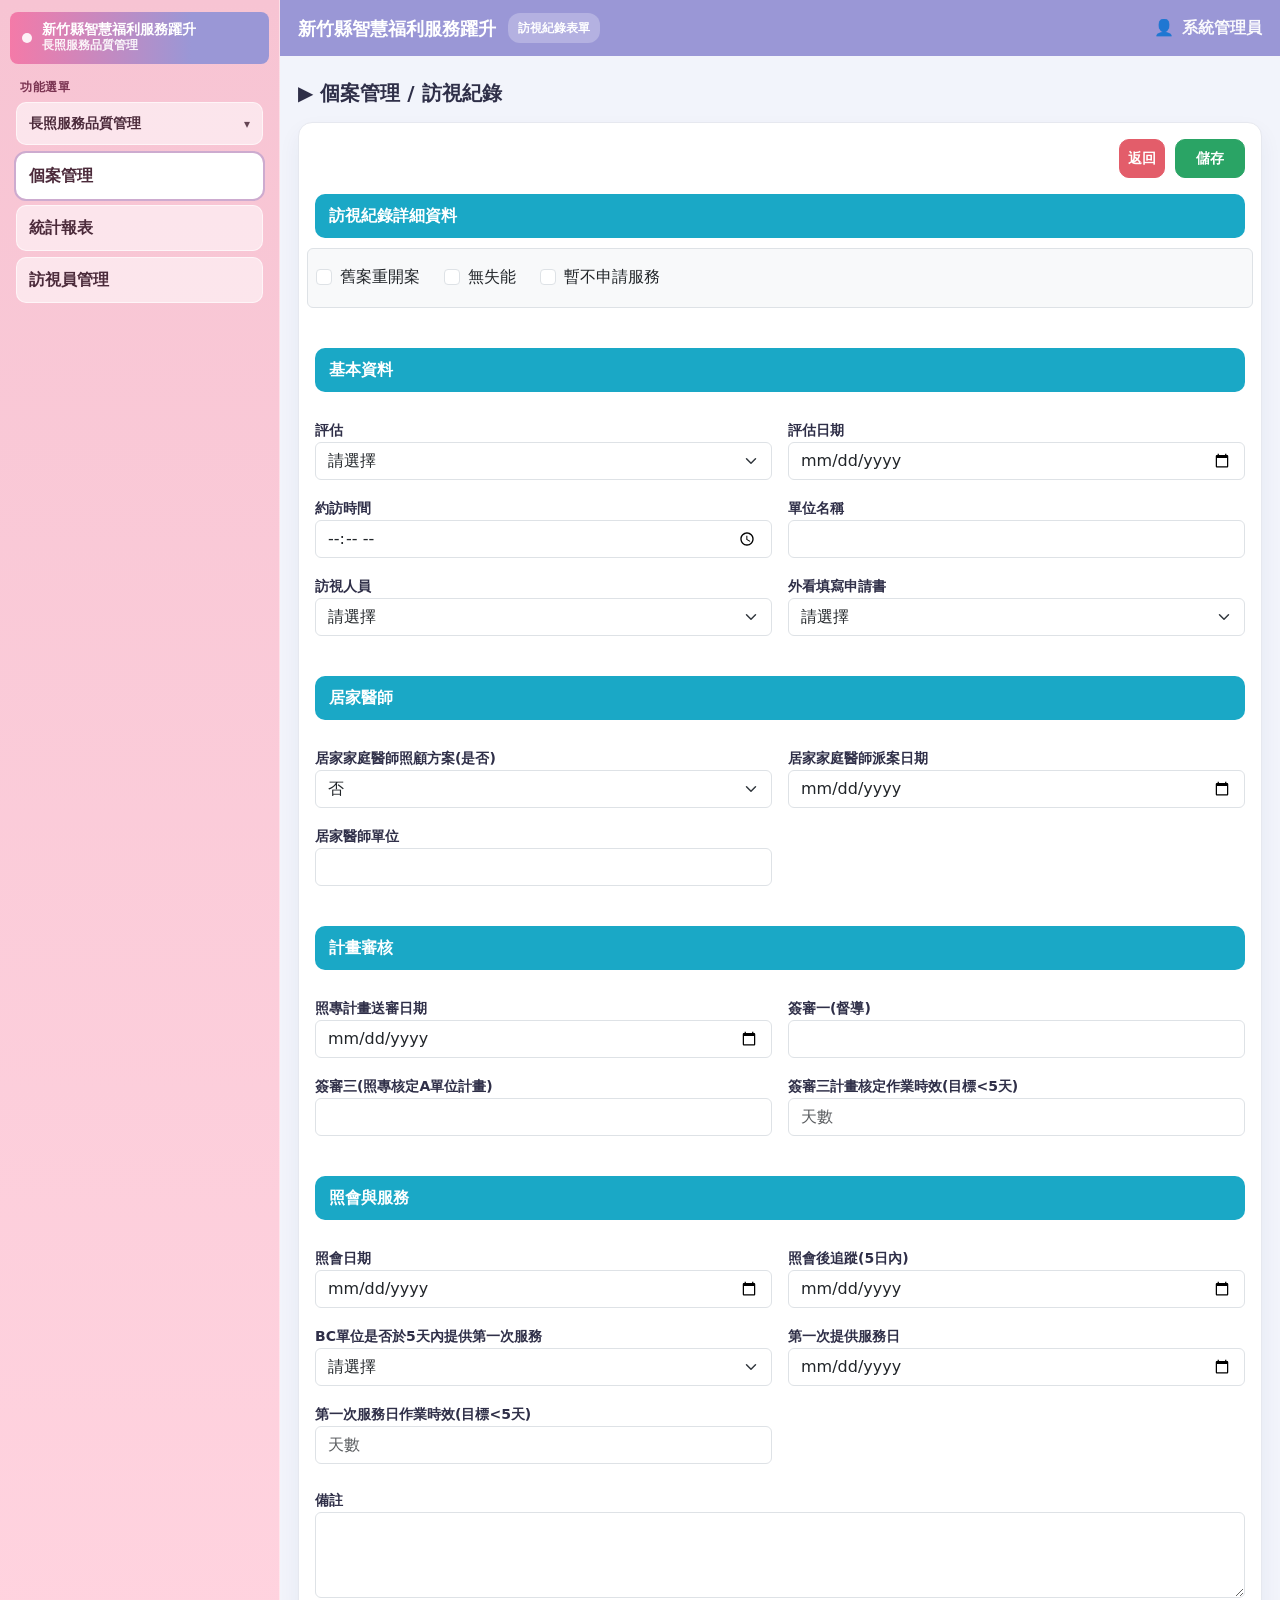
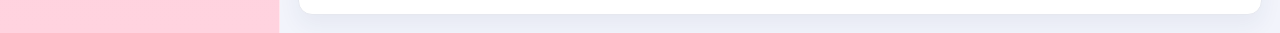
<file: visit-form.html>
<!doctype html>
<html lang="zh-Hant-TW">
<head>
  <meta charset="utf-8" />
  <meta name="viewport" content="width=device-width, initial-scale=1" />
  <title>長照服務品質管理｜訪視紀錄表單</title>

  <!-- Bootstrap 5 (CDN) -->
  <link href="https://cdn.jsdelivr.net/npm/bootstrap@5.3.3/dist/css/bootstrap.min.css" rel="stylesheet" />
  <link rel="stylesheet" href="./assets/style.css" />
</head>
<body>
  <div class="app">
    <!-- Sidebar -->
    <aside class="sidebar">
      <div class="brand">
        <span class="dot"></span>
        <div>
          <div style="font-size:14px; line-height:1;">新竹縣智慧福利服務躍升</div>
          <div style="font-size:12px; opacity:.9; font-weight:800;">長照服務品質管理</div>
        </div>
      </div>

      <div class="nav-title">功能選單</div>

      <details class="mt-1" open>
        <summary class="menu-summary">
          <span class="menu-summary-title">長照服務品質管理</span>
          <span class="menu-summary-caret">▾</span>
        </summary>

        <ul class="menu mt-2">
          <li>
            <a class="active" href="./index.html">
              <span>個案管理</span>
            </a>
          </li>
          <li>
            <a href="./report.html">
              <span>統計報表</span>
            </a>
          </li>
          <li>
            <a href="./staff.html">
              <span>訪視員管理</span>
            </a>
          </li>
        </ul>
      </details>
    </aside>

    <!-- Main -->
    <main class="main">
      <header class="topbar">
        <div class="left">
          <span style="font-size:18px;">新竹縣智慧福利服務躍升</span>
          <span class="pill">訪視紀錄表單</span>
        </div>
        <div style="opacity:.95; font-weight:800;">
          <span class="me-2">👤</span>系統管理員
        </div>
      </header>

      <div class="content">
        <div class="page-title">▶ 個案管理 / 訪視紀錄</div>

        <section class="card p-3">
          <div class="inline-tools">
            <button id="btnCopyLast" type="button" class="btn btn-secondary-soft btn-sm" style="display: none;">帶入上次訪視資料</button>
            <button id="btnBack" type="button" class="btn btn-danger-soft btn-sm">返回</button>
            <button id="btnSave" type="button" class="btn btn-brand btn-sm">儲存</button>
          </div>

          <div class="section-title">訪視紀錄詳細資料</div>

          <form id="visitForm">
            <div class="row g-3">
              
              <!-- Block 1: 狀態勾選 -->
              <div class="col-12 d-flex align-items-center py-3 gap-4 bg-light rounded border">
                <div class="form-check">
                  <input class="form-check-input" type="checkbox" id="chkReopen">
                  <label class="form-check-label" for="chkReopen">舊案重開案</label>
                </div>
                <div class="form-check">
                  <input class="form-check-input" type="checkbox" id="chkNoDisability">
                  <label class="form-check-label" for="chkNoDisability">無失能</label>
                </div>
                <div class="form-check">
                  <input class="form-check-input" type="checkbox" id="chkTempNoService">
                  <label class="form-check-label" for="chkTempNoService">暫不申請服務</label>
                </div>
              </div>

              <!-- Block 2: 基本資料 -->
              <div class="col-12"><div class="section-title mt-4">基本資料</div></div>
              
              <div class="col-lg-6">
                <label class="lbl" for="vAssessment">評估</label>
                <select id="vAssessment" class="form-select">
                  <option value="">請選擇</option>
                  <option value="初評">初評</option>
                  <option value="一般複評">一般複評</option>
                  <option value="出準初評">出準初評</option>
                  <option value="短期間重複評估">短期間重複評估</option>
                  <option value="住宿式機構">住宿式機構</option>
                </select>
              </div>
              <div class="col-lg-6">
                <label class="lbl" for="vAssessDate">評估日期</label>
                <input id="vAssessDate" type="date" class="form-control" />
              </div>

              <div class="col-lg-6">
                <label class="lbl" for="vVisitTime">約訪時間</label>
                <input id="vVisitTime" type="time" class="form-control" />
              </div>
              <div class="col-lg-6">
                <label class="lbl" for="vUnitName">單位名稱</label>
                <input id="vUnitName" class="form-control" />
              </div>

              <div class="col-lg-6">
                <label class="lbl" for="vVisitStaff">訪視人員</label>
                <select id="vVisitStaff" class="form-select"></select>
              </div>
              <div class="col-lg-6">
                <label class="lbl" for="vForeignApp">外看填寫申請書</label>
                <select id="vForeignApp" class="form-select">
                  <option value="">請選擇</option>
                  <option value="是">是</option>
                  <option value="否">否</option>
                </select>
              </div>

              <!-- 居家醫師 -->
              <div class="col-12"><div class="section-title mt-4">居家醫師</div></div>
              
              <div class="col-lg-6">
                <label class="lbl" for="vHomeDocPlan">居家家庭醫師照顧方案(是否)</label>
                <select id="vHomeDocPlan" class="form-select">
                  <option value="否">否</option>
                  <option value="是">是</option>
                </select>
              </div>
              <div class="col-lg-6">
                <label class="lbl" for="vHomeDocDate">居家家庭醫師派案日期</label>
                <input id="vHomeDocDate" type="date" class="form-control" />
              </div>
              <div class="col-lg-6">
                <label class="lbl" for="vHomeDocUnit">居家醫師單位</label>
                <input id="vHomeDocUnit" class="form-control" />
              </div>

              <div class="col-lg-6"></div>

              <!-- 計畫審核 -->
              <div class="col-12"><div class="section-title mt-4">計畫審核</div></div>
              
              <div class="col-lg-6">
                <label class="lbl" for="vPlanSubmitDate">照專計畫送審日期</label>
                <input id="vPlanSubmitDate" type="date" class="form-control" />
              </div>
              <div class="col-lg-6">
                <label class="lbl" for="vReview1">簽審一(督導)</label>
                <input id="vReview1" class="form-control" />
              </div>
              <div class="col-lg-6">
                <label class="lbl" for="vReview3">簽審三(照專核定A單位計畫)</label>
                <input id="vReview3" class="form-control" />
              </div>
              <div class="col-lg-6">
                <label class="lbl" for="vReview3Time">簽審三計畫核定作業時效(目標&lt;5天)</label>
                <input id="vReview3Time" class="form-control" placeholder="天數" />
              </div>

              <!-- 照會與服務 -->
              <div class="col-12"><div class="section-title mt-4">照會與服務</div></div>
              
              <div class="col-lg-6">
                <label class="lbl" for="vReferralDate">照會日期</label>
                <input id="vReferralDate" type="date" class="form-control" />
              </div>
              <div class="col-lg-6">
                <label class="lbl" for="vTrackDate">照會後追蹤(5日內)</label>
                <input id="vTrackDate" type="date" class="form-control" />
              </div>

              <div class="col-lg-6">
                <label class="lbl" for="vBc5Day">BC單位是否於5天內提供第一次服務</label>
                <select id="vBc5Day" class="form-select">
                  <option value="">請選擇</option>
                  <option value="是">是</option>
                  <option value="否">否</option>
                </select>
              </div>
              <div class="col-lg-6">
                <label class="lbl" for="vFirstServiceDate">第一次提供服務日</label>
                <input id="vFirstServiceDate" type="date" class="form-control" />
              </div>
              <div class="col-lg-6">
                <label class="lbl" for="vFirstServiceTime">第一次服務日作業時效(目標&lt;5天)</label>
                <input id="vFirstServiceTime" class="form-control" placeholder="天數" />
              </div>

              <!-- 備註 -->
              <div class="col-12 mt-4">
                <label class="lbl" for="vMemo">備註</label>
                <textarea id="vMemo" class="form-control" rows="3"></textarea>
              </div>

            </div>
          </form>
        </section>
      </div>
    </main>
  </div>

  <script src="./assets/app.js"></script>
  <script>
    (async function init(){
      const visitId = JOY.getQueryParam("visitId");
      const caseId = JOY.getQueryParam("caseId");
      const act = JOY.getQueryParam("act"); // 'edit', 'view', or 'add'
      
      const data = await JOY.loadData();
      JOY.setSelectOptions(document.getElementById("vVisitStaff"), data.visitStaff || [], "請選擇");

      // 模擬資料 (對應 form.html 的 mockVisitRows)
      // 實務上應從後端 API 取得
      const mockData = {
        "m1": { assessDate: "2024-12-01", visitTime: "09:00", unitName: "新竹縣長照中心", visitStaff: "王小明", assessment: "初評", homeDocPlan: "否" },
        "m2": { assessDate: "2025-01-15", visitTime: "14:00", unitName: "竹北日照中心", visitStaff: "陳大文", assessment: "複評", homeDocPlan: "是", homeDocDate: "2025-01-20" },
        "m3": { assessDate: "2025-02-20", visitTime: "10:30", unitName: "湖口護理之家", visitStaff: "林小美", assessment: "初評", memo: "個案狀況良好" }
      };

      if (act === 'edit' || act === 'view') {
        const rec = mockData[visitId] || {};
        // 填入資料
        document.getElementById("vAssessDate").value = rec.assessDate || "";
        document.getElementById("vVisitTime").value = rec.visitTime || "";
        document.getElementById("vUnitName").value = rec.unitName || "";
        document.getElementById("vVisitStaff").value = rec.visitStaff || "";
        document.getElementById("vAssessment").value = rec.assessment || "";
        document.getElementById("vHomeDocPlan").value = rec.homeDocPlan || "否";
        document.getElementById("vHomeDocDate").value = rec.homeDocDate || "";
        document.getElementById("vMemo").value = rec.memo || "";
        // 其他欄位若有資料可在此填入...
      }

      if (act === 'add') {
        document.querySelector(".page-title").innerText = "▶ 個案管理 / 新增訪視紀錄";
        const btnCopy = document.getElementById("btnCopyLast");
        btnCopy.style.display = "inline-block";

        btnCopy.addEventListener("click", () => {
            const allVisits = Object.values(mockData);
            if (allVisits.length === 0) {
                alert("沒有任何訪視資料可供帶入。");
                return;
            }
            // Sort by date descending to get the latest
            allVisits.sort((a, b) => (b.assessDate || '').localeCompare(a.assessDate || ''));
            const lastVisit = allVisits[0];
            
            // 帶入資料，但不包含日期/時間
            document.getElementById("vUnitName").value = lastVisit.unitName || "";
            document.getElementById("vVisitStaff").value = lastVisit.visitStaff || "";
            document.getElementById("vAssessment").value = lastVisit.assessment || "";
            document.getElementById("vHomeDocPlan").value = lastVisit.homeDocPlan || "否";
            document.getElementById("vHomeDocDate").value = lastVisit.homeDocDate || "";
            document.getElementById("vMemo").value = lastVisit.memo || "";
            alert("已帶入上次訪視資料，請填寫本次的評估日期與時間。");
        });
      }

      if(act === "view"){
        document.querySelector(".page-title").innerText = "▶ 個案管理 / 訪視紀錄 (檢視)";
        document.getElementById("btnSave").style.display = "none";
        
        // 鎖定所有欄位
        const inputs = document.querySelectorAll("input, select, textarea");
        inputs.forEach(el => el.disabled = true);
      }

      // 按鈕事件
      document.getElementById("btnBack").addEventListener("click", () => {
        // 返回上一頁 (form.html)
        if(caseId){
          window.location.href = `./form.html?id=${encodeURIComponent(caseId)}`;
        } else {
          window.history.back();
        }
      });

      document.getElementById("btnSave").addEventListener("click", () => {
        // 模擬儲存
        const staff = document.getElementById("vVisitStaff").value;
        const date = document.getElementById("vAssessDate").value;
        alert(`儲存成功！\n\n訪視人員：${staff}\n評估日期：${date}`);
        
        // 儲存後返回
        if(caseId){
          window.location.href = `./form.html?id=${encodeURIComponent(caseId)}`;
        }
      });

    })();
  </script>
</body>
</html>
</file>
<file: assets/style.css>
:root{
  --brand-primary:#9a97d6;  /* purple like screenshot */
  --brand-primary-dark:#7d7ac7;
  --brand-accent:#f47aa8;   /* pink accent like screenshot */
  --sidebar-bg:#f7c4d3;
  --sidebar-bg-2:#ffd3df;
  --surface:#ffffff;
  --border:#e6e8ef;
  --muted:#6c757d;
  --table-head:#7e86cf;
}

html, body{
  height: 100%;
  background:#f2f4fb;
  font-family: system-ui, -apple-system, "Segoe UI", Arial, "Noto Sans TC", sans-serif;
}

.app{
  min-height:100vh;
  display:flex;
}

/* Sidebar */
.sidebar{
  width: 280px;
  background: linear-gradient(180deg, var(--sidebar-bg) 0%, var(--sidebar-bg-2) 100%);
  border-right:1px solid rgba(255,255,255,0.45);
  padding: 12px 10px;
}
.brand{
  background: linear-gradient(90deg, var(--brand-accent) 0%, var(--brand-primary) 70%);
  color:#fff;
  font-weight:700;
  border-radius:8px;
  padding:10px 12px;
  display:flex;
  align-items:center;
  gap:10px;
  margin-bottom: 10px;
}
.brand .dot{
  width:10px;height:10px;border-radius:50%;
  background:#fff;opacity:.9;
}
.nav-title{
  font-size: 12px;
  color:#7a3351;
  font-weight:700;
  margin: 14px 10px 6px;
  letter-spacing: .5px;
}
.menu{
  list-style:none;
  padding:0;
  margin:0;
}
.menu > li{
  margin: 6px 6px;
}
.menu a{
  text-decoration:none;
  display:flex;
  align-items:center;
  justify-content:space-between;
  gap:10px;
  padding:10px 12px;
  background: rgba(255,255,255,.55);
  border:1px solid rgba(255,255,255,.6);
  border-radius:10px;
  color:#4b2a3a;
  font-weight:600;
}
.menu a:hover{
  background: rgba(255,255,255,.75);
}
.menu .active{
  outline:2px solid rgba(124,122,199,.35);
  background:#fff;
}

/* Main area */
.main{
  flex:1;
  display:flex;
  flex-direction:column;
}
.topbar{
  height: 56px;
  background: var(--brand-primary);
  color:#fff;
  display:flex;
  align-items:center;
  padding:0 18px;
  justify-content:space-between;
}
.topbar .left{
  display:flex;
  align-items:center;
  gap:12px;
  font-weight:700;
}
.topbar .pill{
  background: rgba(255,255,255,.25);
  padding: 6px 10px;
  border-radius: 12px;
  font-size: 12px;
  font-weight: 700;
}
.content{
  padding: 18px;
}
.page-title{
  display:flex;
  align-items:center;
  gap:10px;
  font-size: 20px;
  font-weight: 800;
  color:#2f2f48;
  margin: 4px 0 14px;
}
.card{
  border:1px solid var(--border);
  border-radius:14px;
  box-shadow: 0 10px 22px rgba(40,52,99,.06);
}
.card-header-soft{
  background:#e6f3e1;
  border-bottom:1px solid #d7ead0;
  border-top-left-radius:14px;
  border-top-right-radius:14px;
  padding:10px 14px;
  font-weight:800;
  color:#2b5b2d;
}
.form-grid{
  padding: 16px 14px;
}
.grid-2{
  display:grid;
  grid-template-columns: 160px 1fr 160px 1fr;
  gap: 12px 14px;
  align-items:center;
}
@media (max-width: 992px){
  .sidebar{width:240px;}
  .grid-2{grid-template-columns: 140px 1fr;}
}
label.lbl{
  font-weight:700;
  color:#2f2f48;
  font-size: 14px;
}
.actions-row{
  padding: 0 14px 16px;
  display:flex;
  justify-content:center;
}
.btn-brand{
  background: #2aa465;
  border-color:#2aa465;
  color:#fff;
  font-weight:800;
  padding: 8px 20px;
  border-radius: 10px;
}
.btn-brand:hover{
  background:#248b56;
  border-color:#248b56;
  color:#fff;
}

/* Table */
.table-wrap{
  margin-top: 14px;
  border-radius: 14px;
  overflow:hidden;
  border:1px solid var(--border);
}
.table thead th{
  background: var(--table-head) !important;
  color:#fff;
  font-weight:800;
  border-color: rgba(255,255,255,.25);
  vertical-align:middle;
}
.table tbody td{
  vertical-align:middle;
}
.btn-action{
  background:#2aa6c7;
  border-color:#2aa6c7;
  color:#fff;
  font-weight:800;
  border-radius: 10px;
  padding: 6px 12px;
}
.btn-action:hover{
  background:#1d8fad;
  border-color:#1d8fad;
  color:#fff;
}

/* Form page sections */
.section-title{
  background:#1aa8c6;
  color:#fff;
  font-weight:900;
  padding: 10px 14px;
  border-radius: 10px;
  margin: 8px 0 10px;
}
.inline-tools{
  display:flex;
  justify-content:flex-end;
  gap:10px;
  margin-bottom: 8px;
}
.btn-secondary-soft{
  background:#6c7bd4;
  border-color:#6c7bd4;
  color:#fff;
  font-weight:800;
  border-radius: 10px;
}
.btn-danger-soft{
  background:#e35d6a;
  border-color:#e35d6a;
  color:#fff;
  font-weight:800;
  border-radius: 10px;
}
.small-hint{
  color: var(--muted);
  font-size: 12px;
}
.readonly-note{
  font-size: 12px;
  color: var(--muted);
  margin-top: 6px;
}



/* Expandable main menu */
.menu-summary{
  list-style:none;
  cursor:pointer;
  margin: 6px 6px;
  padding: 10px 12px;
  border-radius: 10px;
  background: rgba(255,255,255,.55);
  border:1px solid rgba(255,255,255,.6);
  color:#4b2a3a;
  font-weight: 900;
  display:flex;
  align-items:center;
  justify-content:space-between;
}
.menu-summary::-webkit-details-marker{ display:none; }
.menu-summary-title{ font-size: 14px; }
.menu-summary-caret{ font-size: 12px; opacity:.85; }




.subsection-title{
  font-weight: 900;
  color: rgba(70, 60, 120, .95);
  padding: 10px 12px;
  border-radius: 12px;
  background: rgba(120, 124, 200, .12);
  border: 1px solid rgba(120,120,180,.25);
}
</file>
